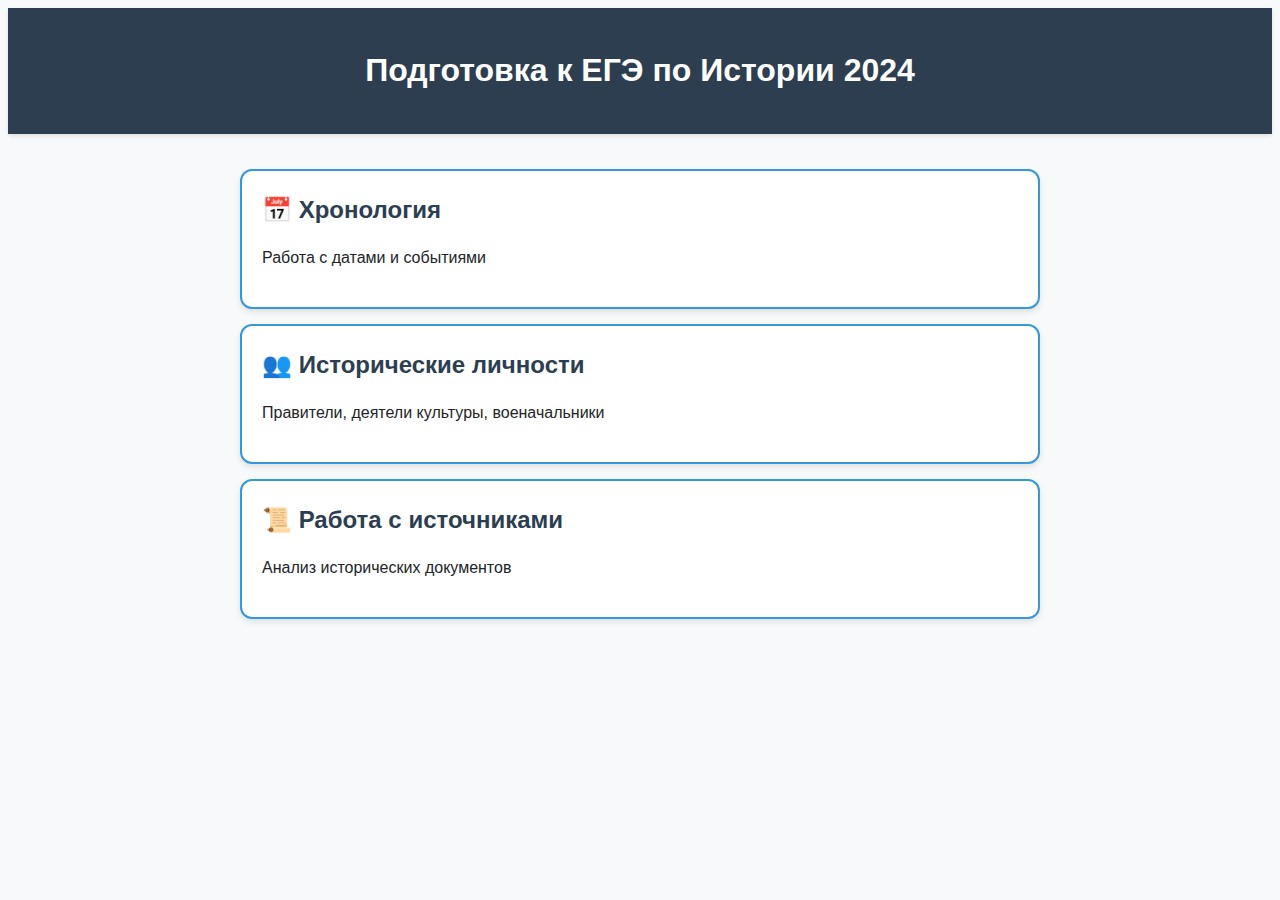
<file: index.html>
<!-- index.html -->
<!DOCTYPE html>
<html lang="ru">
<head>
    <meta charset="UTF-8">
    <meta name="viewport" content="width=device-width, initial-scale=1.0">
    <title>ЕГЭ История</title>
    <link rel="stylesheet" href="styles.css">
</head>
<body>
    <header>
        <h1>Подготовка к ЕГЭ по Истории 2024</h1>
    </header>
    
    <main class="container">
        <section class="topics">
            <div class="topic-card" onclick="location.href='chronology.html'">
                <h2>📅 Хронология</h2>
                <p>Работа с датами и событиями</p>
            </div>
            
            <div class="topic-card" onclick="location.href='personalities.html'">
                <h2>👥 Исторические личности</h2>
                <p>Правители, деятели культуры, военачальники</p>
            </div>
            
            <div class="topic-card" onclick="location.href='documents.html'">
                <h2>📜 Работа с источниками</h2>
                <p>Анализ исторических документов</p>
            </div>
        </section>
    </main>
</body>
</html>
</file>
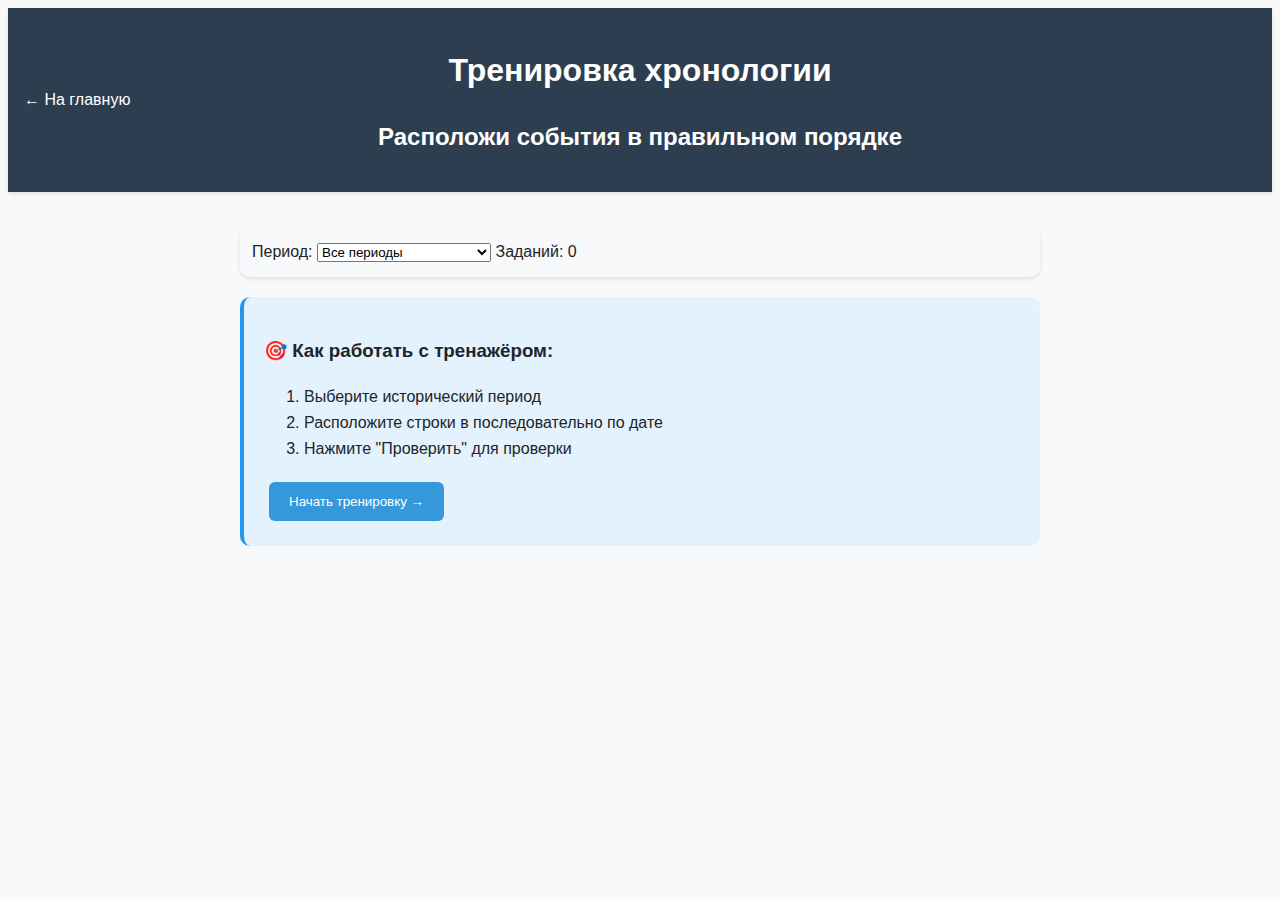
<file: chronology.html>
<!DOCTYPE html>
<html lang="ru">
<head>
    <meta charset="UTF-8">
    <meta name="viewport" content="width=device-width, initial-scale=1.0">
    <title>Хронология ЕГЭ История</title>
    <link rel="stylesheet" href="styles.css">
    <style>
        /* Основные стили */
        .period-filter {
            margin: 15px 0;
            padding: 12px;
            background: #f8f9fa;
            border-radius: 10px;
            box-shadow: 0 2px 4px rgba(0,0,0,0.1);
        }

        .draggable-list {
            min-height: 200px;
            border: 2px dashed #ced4da;
            padding: 15px;
            margin: 20px 0;
            border-radius: 10px;
            background: #fff;
        }

        .draggable-item {
        padding: 12px;
        margin: 8px 0;
        background: #fff;
        border: 2px solid #dee2e6; /* Увеличили толщину границы */
        border-radius: 8px;
        cursor: move;
        transition: all 0.2s;
        user-select: none; /* Запрет выделения текста */
    }
	   
        #checkButton[disabled] {
            opacity: 0.7;
            cursor: not-allowed;
            background: #6c757d;
        }

        /* Мобильная адаптация */
       
	    @media (max-width: 768px) {
            .container {
                padding: 10px;
            }

            .draggable-item {
                font-size: 15px;
                padding: 12px;
            }

            button {
                font-size: 15px;
                padding: 10px 15px;
            }
        }
    </style>
</head>
<body>
    <header>
        <h1>Тренировка хронологии</h1>
	    <h2>Расположи события в правильном порядке</h2>
        <a href="index.html" class="back-btn">← На главную</a>
    </header>

    <main class="container">
        <div class="period-filter">
            <label>Период:
                <select id="periodSelect">
                    <option value="all">Все периоды</option>
                    <option value="ancient">Древняя Русь</option>
                    <option value="moscow">Московское государство</option>
                    <option value="imperial">Российская империя</option>
                    <option value="soviet">Советский период</option>
                </select>
            </label>
            <span class="task-counter" id="counter">Заданий: 0</span>
        </div>

        <div class="task" id="sequenceTask">
            <div class="instructions" id="firstVisitInstructions" style="display: none;">
                <h3>🎯 Как работать с тренажёром:</h3>
                <ol>
                    <li>Выберите исторический период</li>
                    <li>Расположите строки в последовательно по дате </li>
                    <li>Нажмите "Проверить" для проверки</li>
                </ol>
                <button onclick="startTraining()" class="start-btn">Начать тренировку →</button>
            </div>

            <div class="training-interface" style="display: none;">
                <div class="question-header">
                    <h3 id="questionTitle"></h3>
                    <div>
                        <button onclick="newQuestion()">Новый вопрос</button>
                        <button onclick="showInstructions()">?</button>
                    </div>
                </div>
                
                <div class="draggable-list"></div>
                <div class="controls">
                    <button onclick="checkOrder()" id="checkButton" disabled>Проверить</button>
                    <div id="result"></div>
                    <div id="answerInfo"></div>
                </div>
            </div>
        </div>
    </main>

    <script>
        let currentQuestion = null;
        let isTrainingStarted = false;
        const questions = [{
                period: "ancient",
                events: [
                    {id: 1, text: "Призвание варягов", year: 862},
                    {id: 2, text: "Крещение Руси", year: 988},
                    {id: 3, text: "Любечский съезд", year: 1097},
                    {id: 4, text: "Невская битва", year: 1240}
                ],
                description: "Расставьте события Древней Руси в хронологическом порядке"
            },
            {
                period: "moscow",
                events: [
                    {id: 1, text: "Куликовская битва", year: 1380},
                    {id: 2, text: "Стояние на Угре", year: 1480},
                    {id: 3, text: "Принятие Судебника", year: 1497},
                    {id: 4, text: "Опричнина", year: 1565}
                ],
                description: "Расположите события XIV-XVI веков в правильной последовательности"
            },
       
            {
                period: "soviet",
                events: [
                    {id: 1, text: "Великая Отечественная война", year: "1941-1945"},
                    {id: 2, text: "Запуск первого спутника", year: 1957},
                    {id: 3, text: "Карибский кризис", year: 1962},
                    {id: 4, text: "Распад СССР", year: 1991}
                ],
                description: "События советского периода"
            },
            {
                period: "imperial",
                events: [
                    {id: 1, text: "Учреждение Сената", year: 1711},
                    {id: 2, text: "Восстание декабристов", year: 1825},
                    {id: 3, text: "Реформа Александра II", year: 1861},
                    {id: 4, text: "Революция 1905 года", year: 1905}
                ],
                description: "Хронология событий XVIII - начала XX веков"
            },
            {
                period: "soviet",
                events: [
                    {id: 1, text: "Брестский мир", year: 1918},
                    {id: 2, text: "Индустриализация", year: "1928-1941"},
                    {id: 3, text: "Хрущёвская оттепель", year: "1953-1964"},
                    {id: 4, text: "Перестройка", year: "1985-1991"}
                ],
                description: "Основные периоды советской истории"
            },
            {
        period: "ancient",
        events: [
            {id: 1, text: "Основание Новгорода", year: 862},
            {id: 2, text: "Поход Олега на Киев", year: 882},
            {id: 3, text: "Крещение Руси", year: 988},
            {id: 4, text: "Любечский съезд", year: 1097}
        ],
        description: "Расставьте ключевые события IX-XI веков"
    },
            {
                period: "ancient",
                events: [
                    {id: 1, text: "Призвание варягов", year: 862},
                    {id: 2, text: "Крещение Руси", year: 988},
                    {id: 3, text: "Любечский съезд", year: 1097},
                    {id: 4, text: "Невская битва", year: 1240}
                ],
                description: "Расставьте события Древней Руси в хронологическом порядке"
            },
			
            {
                period: "moscow",
                events: [
                    {id: 1, text: "Куликовская битва", year: 1380},
                    {id: 2, text: "Стояние на Угре", year: 1480},
                    {id: 3, text: "Принятие Судебника", year: 1497},
                    {id: 4, text: "Опричнина", year: 1565}
                ],
                description: "Расположите события XIV-XVI веков в правильной последовательности"
            },
            {
                period: "imperial",
                events: [
                    {id: 1, text: "Северная война", year: 1700-1721},
                    {id: 2, text: "Отечественная война 1812", year: 1812},
                    {id: 3, text: "Отмена крепостного права", year: 1861},
                    {id: 4, text: "Русско-японская война", year: 1904-1905}
                ],
                description: "Хронология событий Российской империи"
            },
            {
                period: "soviet",
                events: [
                    {id: 1, text: "Великая Отечественная война", year: 1941-1945},
                    {id: 2, text: "Запуск первого спутника", year: 1957},
                    {id: 3, text: "Карибский кризис", year: 1962},
                    {id: 4, text: "Распад СССР", year: 1991}
                ],
                description: "События советского периода"
            },
            // В массив questions можно добавить:
{
    period: "imperial",
    events: [
        {id: 1, text: "Учреждение Сената", year: 1711},
        {id: 2, text: "Восстание декабристов", year: 1825},
        {id: 3, text: "Реформа Александра II", year: 1861},
        {id: 4, text: "Революция 1905 года", year: 1905}
    ],
    description: "Хронология событий XVIII - начала XX веков"
},

{
    period: "ancient",
    events: [
        {id: 1, text: "Основание Новгорода", year: 862},
        {id: 2, text: "Поход Олега на Киев", year: 882},
        {id: 3, text: "Крещение Руси", year: 988},
        {id: 4, text: "Любечский съезд", year: 1097}
    ],
    description: "Расставьте ключевые события IX-XI веков"
},
{
    period: "ancient",
    events: [
        {id: 1, text: "Восстание древлян", year: 945},
        {id: 2, text: "Реформа Владимира I", year: 988},
        {id: 3, text: "Битва при Листвене", year: 1024},
        {id: 4, text: "Основание Юрьева", year: 1030}
    ],
    description: "События X-XI веков"
},
{
    period: "ancient",
    events: [
        {id: 1, text: "Походы Святослава", year: 965-972},
        {id: 2, text: "Восстание волхвов", year: 1071},
        {id: 3, text: "Создание «Русской Правды»", year: 1016},
        {id: 4, text: "Съезд в Любече", year: 1097}
    ],
    description: "Важнейшие события древнерусской истории"
},
{
    period: "ancient",
    events: [
        {id: 1, text: "Правление Ярослава Мудрого", year: 1019-1054},
        {id: 2, text: "Основание Киево-Печерской лавры", year: 1051},
        {id: 3, text: "Битва на Калке", year: 1223},
        {id: 4, text: "Нашествие Батыя", year: 1237-1240}
    ],
    description: "События XI-XIII веков"
},
{
    period: "ancient",
    events: [
        {id: 1, text: "Съезд князей в Любече", year: 1097},
        {id: 2, text: "Устав Владимира Мономаха", year: 1113},
        {id: 3, text: "Битва на реке Сить", year: 1238},
        {id: 4, text: "Невская битва", year: 1240}
    ],
    description: "Политическая история XII-XIII веков"
},
{
    period: "ancient",
    events: [
        {id: 1, text: "Походы князя Олега", year: 882-907},
        {id: 2, text: "Крещение княгини Ольги", year: 957},
        {id: 3, text: "Восстание в Суздале", year: 1024},
        {id: 4, text: "Битва на реке Альте", year: 1068}
    ],
    description: "Разные периоды древнерусской истории"
},
{
    period: "ancient",
    events: [
        {id: 1, text: "Правление Игоря Рюриковича", year: 912-945},
        {id: 2, text: "Походы Владимира Красное Солнышко", year: 981-985},
        {id: 3, text: "Первое упоминание Москвы", year: 1147},
        {id: 4, text: "Ледовое побоище", year: 1242}
    ],
    description: "Хронология от Рюрика до Александра Невского"
},
{
    period: "ancient",
    events: [
        {id: 1, text: "Смерть Бориса и Глеба", year: 1015},
        {id: 2, text: "Правление Всеволода Большое Гнездо", year: 1176-1212},
        {id: 3, text: "Битва на Немиге", year: 1067},
        {id: 4, text: "Основание Владимира", year: 1108}
    ],
    description: "Разновременные события домонгольской Руси"
},
{
    period: "ancient",
    events: [
        {id: 1, text: "Создание «Повести временных лет»", year: 1113},
        {id: 2, text: "Поход Мстислава Великого", year: 1132},
        {id: 3, text: "Битва на Ждане горе", year: 1136},
        {id: 4, text: "Нашествие монголов", year: 1237-1240}
    ],
    description: "Культурные и военные события"
},
{
    period: "ancient",
    events: [
        {id: 1, text: "Походы Владимира Мономаха", year: 1103-1111},
        {id: 2, text: "Создание «Слова о законе и благодати»", year: 1037-1050},
        {id: 3, text: "Съезд в Витичеве", year: 1100},
        {id: 4, text: "Битва при Дорогочине", year: 1237}
    ],
    description: "События периода раздробленности"
},
{
    period: "imperial",
    events: [
        {id: 1, text: "Основание Санкт-Петербурга", year: 1703},
        {id: 2, text: "Указ о единонаследии", year: 1714},
        {id: 3, text: "Семилетняя война", year: "1756-1763"},
        {id: 4, text: "Пугачёвское восстание", year: "1773-1775"}
    ],
    description: "События эпохи Петра I и Екатерины II"
},
{
    period: "imperial",
    events: [
        {id: 1, text: "Учреждение коллегий", year: 1718},
        {id: 2, text: "Табель о рангах", year: 1722},
        {id: 3, text: "Введение ассигнаций", year: 1769},
        {id: 4, text: "Жалованная грамота дворянству", year: 1785}
    ],
    description: "Административные реформы XVIII века"
},
{
    period: "imperial",
    events: [
        {id: 1, text: "Бородинское сражение", year: 1812},
        {id: 2, text: "Венский конгресс", year: "1814-1815"},
        {id: 3, text: "Восстание Черниговского полка", year: 1825},
        {id: 4, text: "Крымская война", year: "1853-1856"}
    ],
    description: "Хронология военных конфликтов XIX века"
},
{
    period: "imperial",
    events: [
        {id: 1, text: "Судебная реформа", year: 1864},
        {id: 2, text: "Продажа Аляски", year: 1867},
        {id: 3, text: "Русско-турецкая война", year: "1877-1878"},
        {id: 4, text: "Транссибирская магистраль", year: 1891}
    ],
    description: "Реформы Александра II и Александра III"
},
{
    period: "imperial",
    events: [
        {id: 1, text: "Указ о вольных хлебопашцах", year: 1803},
        {id: 2, text: "Создание III отделения", year: 1826},
        {id: 3, text: "Отмена винных откупов", year: 1863},
        {id: 4, text: "Золотой стандарт рубля", year: 1897}
    ],
    description: "Экономические преобразования XIX века"
},
{
    period: "imperial",
    events: [
        {id: 1, text: "Полтавская битва", year: 1709},
        {id: 2, text: "Ништадтский мир", year: 1721},
        {id: 3, text: "Разделы Речи Посполитой", year: "1772-1795"},
        {id: 4, text: "Тильзитский мир", year: 1807}
    ],
    description: "Внешняя политика России XVIII-начала XIX вв."
},
{
    period: "imperial",
    events: [
        {id: 1, text: "Циркуляр о кухаркиных детях", year: 1887},
        {id: 2, text: "Фабричное законодательство", year: 1886},
        {id: 3, text: "Всероссийская перепись", year: 1897},
        {id: 4, text: "Ленский расстрел", year: 1912}
    ],
    description: "События эпохи Александра III и Николая II"
},
{
    period: "imperial",
    events: [
        {id: 1, text: "Учреждение Академии наук", year: 1724},
        {id: 2, text: "Открытие МГУ", year: 1755},
        {id: 3, text: "Создание Царскосельского лицея", year: 1811},
        {id: 4, text: "Реформа образования 1864", year: 1864}
    ],
    description: "Развитие образования и науки"
},
{
    period: "imperial",
    events: [
        {id: 1, text: "Указ о престолонаследии", year: 1797},
        {id: 2, text: "Создание Госсовета", year: 1810},
        {id: 3, text: "Земская реформа", year: 1864},
        {id: 4, text: "Манифест 17 октября", year: 1905}
    ],
    description: "Эволюция государственного управления"
},
{
    period: "imperial",
    events: [
        {id: 1, text: "Первая железная дорога", year: 1837},
        {id: 2, text: "Отмена крепостного права", year: 1861},
        {id: 3, text: "Столыпинская реформа", year: 1906},
        {id: 4, text: "Начало I Мировой войны", year: 1914}
    ],
    description: "Ключевые события 1837-1914 гг."
},
{
        period: "moscow",
        events: [
            {id: 1, text: "Битва на реке Воже", year: 1378},
            {id: 2, text: "Куликовская битва", year: 1380},
            {id: 3, text: "Нашествие Тохтамыша", year: 1382},
            {id: 4, text: "Феодальная война", year: "1425-1453"}
        ],
        description: "События XIV-XV веков"
    },
    {
        period: "moscow",
        events: [
            {id: 1, text: "Присоединение Новгорода", year: 1478},
            {id: 2, text: "Стояние на Угре", year: 1480},
            {id: 3, text: "Судебник Ивана III", year: 1497},
            {id: 4, text: "Строительство Московского Кремля", year: "1485-1495"}
        ],
        description: "Объединение русских земель"
    },
    {
        period: "moscow",
        events: [
            {id: 1, text: "Венчание Ивана IV на царство", year: 1547},
            {id: 2, text: "Стоглавый собор", year: 1551},
            {id: 3, text: "Опричнина", year: "1565-1572"},
            {id: 4, text: "Ливонская война", year: "1558-1583"}
        ],
        description: "Правление Ивана Грозного"
    },
    {
        period: "moscow",
        events: [
            {id: 1, text: "Первая печатная книга «Апостол»", year: 1564},
            {id: 2, text: "Покорение Сибири Ермаком", year: "1581-1585"},
            {id: 3, text: "Учреждение патриаршества", year: 1589},
            {id: 4, text: "Смерть царевича Дмитрия", year: 1591}
        ],
        description: "События XVI века"
    },
    {
        period: "moscow",
        events: [
            {id: 1, text: "Начало Смуты", year: 1598},
            {id: 2, text: "Восстание Болотникова", year: "1606-1607"},
            {id: 3, text: "Семибоярщина", year: 1610},
            {id: 4, text: "Избрание Михаила Романова", year: 1613}
        ],
        description: "Смутное время"
    },
    {
        period: "moscow",
        events: [
            {id: 1, text: "Соборное уложение", year: 1649},
            {id: 2, text: "Медный бунт", year: 1662},
            {id: 3, text: "Церковный раскол", year: "1650-1660"},
            {id: 4, text: "Восстание Степана Разина", year: "1670-1671"}
        ],
        description: "XVII век: кризис и реформы"
    },
    {
        period: "moscow",
        events: [
            {id: 1, text: "Битва при Молодях", year: 1572},
            {id: 2, text: "Оборона Пскова", year: "1581-1582"},
            {id: 3, text: "Смоленская война", year: "1632-1634"},
            {id: 4, text: "Азовское сидение", year: "1637-1642"}
        ],
        description: "Военные конфликты"
    },
    {
        period: "moscow",
        events: [
            {id: 1, text: "Основание Архангельска", year: 1584},
            {id: 2, text: "Присоединение Казани", year: 1552},
            {id: 3, text: "Присоединение Астрахани", year: 1556},
            {id: 4, text: "Освоение Сибири", year: "1580-1600"}
        ],
        description: "Территориальное расширение"
    },
    {
        period: "moscow",
        events: [
            {id: 1, text: "Правление Василия III", year: "1505-1533"},
            {id: 2, text: "Регентство Елены Глинской", year: "1533-1538"},
            {id: 3, text: "Правление Фёдора Иоанновича", year: "1584-1598"},
            {id: 4, text: "Царствование Алексея Михайловича", year: "1645-1676"}
        ],
        description: "Правители Московского государства"
    },
    {
        period: "moscow",
        events: [
            {id: 1, text: "Строительство Покровского собора", year: 1555},
            {id: 2, text: "Икона «Церковь воинствующая»", year: 1550},
            {id: 3, text: "Первая печатная Библия", year: 1663},
            {id: 4, text: "Славяно-греко-латинская академия", year: 1687}
        ],
        description: "Культура и искусство"
    },
    // Ещё 11 вопросов
    {
        period: "moscow",
        events: [
            {id: 1, text: "Установление Юрьева дня", year: 1497},
            {id: 2, text: "Заповедные лета", year: 1581},
            {id: 3, text: "Урочные лета", year: 1597},
            {id: 4, text: "Соборное уложение о крестьянах", year: 1649}
        ],
        description: "Закрепощение крестьян"
    },
    {
        period: "moscow",
        events: [
            {id: 1, text: "Создание стрелецкого войска", year: 1550},
            {id: 2, text: "Реформа местного управления", year: 1556},
            {id: 3, text: "Учреждение Земских соборов", year: 1549},
            {id: 4, text: "Отмена кормлений", year: 1555}
        ],
        description: "Реформы Избранной рады"
    },
    {
        period: "moscow",
        events: [
            {id: 1, text: "Поход Ермака в Сибирь", year: 1581},
            {id: 2, text: "Основание Тобольска", year: 1587},
            {id: 3, text: "Экспедиция Дежнёва", year: 1648},
            {id: 4, text: "Присоединение Якутии", year: "1630-1640"}
        ],
        description: "Освоение Сибири"
    },
    {
        period: "moscow",
        events: [
            {id: 1, text: "Лжедмитрий I", year: 1605},
            {id: 2, text: "Осада Троице-Сергиева монастыря", year: "1608-1610"},
            {id: 3, text: "Первое ополчение", year: 1611},
            {id: 4, text: "Освобождение Москвы", year: 1612}
        ],
        description: "Смутное время: ключевые события"
    },
    {
        period: "moscow",
        events: [
            {id: 1, text: "Никоновская реформа", year: 1653},
            {id: 2, text: "Соловецкое восстание", year: "1668-1676"},
            {id: 3, text: "Сожжение Аввакума", year: 1682},
            {id: 4, text: "Старообрядческий собор", year: 1666}
        ],
        description: "Церковный раскол"
    },
    {
        period: "moscow",
        events: [
            {id: 1, text: "Андрусовское перемирие", year: 1667},
            {id: 2, text: "Воссоединение с Украиной", year: 1654},
            {id: 3, text: "Чигиринские походы", year: "1677-1678"},
            {id: 4, text: "Вечный мир с Польшей", year: 1686}
        ],
        description: "Отношения с Речью Посполитой"
    },
    {
        period: "moscow",
        events: [
            {id: 1, text: "Строительство Китай-города", year: 1538},
            {id: 2, text: "Белый город Москвы", year: "1585-1593"},
            {id: 3, text: "Коломенский дворец", year: 1667},
            {id: 4, text: "Новодевичий монастырь", year: 1524}
        ],
        description: "Архитектура Москвы"
    },
    {
        period: "moscow",
        events: [
            {id: 1, text: "Первая русская газета «Куранты»", year: 1621},
            {id: 2, text: "Основание Немецкой слободы", year: 1652},
            {id: 3, text: "Первая аптека", year: 1581},
            {id: 4, text: "Первый водопровод в Кремле", year: 1633}
        ],
        description: "Быт и повседневность"
    },
    {
        period: "moscow",
        events: [
            {id: 1, text: "Поход Грозного на Новгород", year: 1570},
            {id: 2, text: "Указ о резервах", year: 1580},
            {id: 3, text: "Введение «заповедных лет»", year: 1581},
            {id: 4, text: "Отмена Юрьева дня", year: 1649}
        ],
        description: "Экономическая политика"
    },
    {
        period: "moscow",
        events: [
            {id: 1, text: "Основание Воронежа", year: 1586},
            {id: 2, text: "Строительство Симонова монастыря", year: 1379},
            {id: 3, text: "Основание Уфы", year: 1574},
            {id: 4, text: "Создание Белгородской черты", year: "1635-1653"}
        ],
        description: "Освоение новых земель"
    },
    {
        period: "moscow",
        events: [
            {id: 1, text: "Создание Приказа тайных дел", year: 1654},
            {id: 2, text: "Реформа налогообложения", year: 1679},
            {id: 3, text: "Военная реформа 1681", year: 1681},
            {id: 4, text: "Отмена местничества", year: 1682}
        ],
        description: "Реформы XVII века"
    },
	// Добавить внутри массива questions
{
    period: "soviet",
    events: [
        {id: 1, text: "Октябрьская революция", year: 1917},
        {id: 2, text: "Образование СССР", year: 1922},
        {id: 3, text: "Первая пятилетка", year: "1928-1932"},
        {id: 4, text: "Принятие Сталинской конституции", year: 1936}
    ],
    description: "Основные события 1917-1936 гг."
},
{
    period: "soviet",
    events: [
        {id: 1, text: "Пакт Молотова-Риббентропа", year: 1939},
        {id: 2, text: "Начало Великой Отечественной войны", year: 1941},
        {id: 3, text: "Сталинградская битва", year: "1942-1943"},
        {id: 4, text: "Капитуляция Германии", year: 1945}
    ],
    description: "События Второй мировой войны"
},
{
    period: "soviet",
    events: [
        {id: 1, text: "Смерть Сталина", year: 1953},
        {id: 2, text: "XX съезд КПСС", year: 1956},
        {id: 3, text: "Запуск первого спутника", year: 1957},
        {id: 4, text: "Полет Гагарина", year: 1961}
    ],
    description: "События 1950-х - начала 1960-х"
},
{
    period: "soviet",
    events: [
        {id: 1, text: "Карибский кризис", year: 1962},
        {id: 2, text: "Смещение Хрущёва", year: 1964},
        {id: 3, text: "Ввод войск в Афганистан", year: 1979},
        {id: 4, text: "Олимпиада в Москве", year: 1980}
    ],
    description: "События 1960-1980-х гг."
},
{
    period: "soviet",
    events: [
        {id: 1, text: "Начало перестройки", year: 1985},
        {id: 2, text: "Чернобыльская катастрофа", year: 1986},
        {id: 3, text: "Вывод войск из Афганистана", year: 1989},
        {id: 4, text: "Распад СССР", year: 1991}
    ],
    description: "Период перестройки"
},
{
    period: "soviet",
    events: [
        {id: 1, text: "НЭП", year: "1921-1928"},
        {id: 2, text: "Коллективизация", year: "1928-1937"},
        {id: 3, text: "Стахановское движение", year: 1935},
        {id: 4, text: "Большой террор", year: "1937-1938"}
    ],
    description: "Экономическая политика 1920-1930-х"
},
{
    period: "soviet",
    events: [
        {id: 1, text: "Создание Коминтерна", year: 1919},
        {id: 2, text: "Советско-финская война", year: "1939-1940"},
        {id: 3, text: "Создание ОВД", year: 1955},
        {id: 4, text: "Доктрина Брежнева", year: 1968}
    ],
    description: "Внешняя политика СССР"
},
{
    period: "soviet",
    events: [
        {id: 1, text: "Борьба с космополитизмом", year: "1948-1953"},
        {id: 2, text: "Дело врачей", year: 1953},
        {id: 3, text: "Оттепель в культуре", year: "1950-1960"},
        {id: 4, text: "Бульдозерная выставка", year: 1974}
    ],
    description: "Культурная политика"
},
{
    period: "soviet",
    events: [
        {id: 1, text: "Косыгинская реформа", year: "1965-1970"},
        {id: 2, text: "Достижение ядерного паритета", year: 1972},
        {id: 3, text: "Хельсинкские соглашения", year: 1975},
        {id: 4, text: "Московская Олимпиада", year: 1980}
    ],
    description: "Эпоха застоя"
},
{
    period: "soviet",
    events: [
        {id: 1, text: "Съезд народных депутатов", year: 1989},
        {id: 2, text: "Отмена 6-й статьи Конституции", year: 1990},
        {id: 3, text: "Августовский путч", year: 1991},
        {id: 4, text: "Беловежские соглашения", year: 1991}
    ],
    description: "Распад СССР"
},
{
    period: "soviet",
    events: [
        {id: 1, text: "Брестский мир", year: 1918},
        {id: 2, text: "Военный коммунизм", year: "1918-1921"},
        {id: 3, text: "Голод в Поволжье", year: 1921},
        {id: 4, text: "Образование СССР", year: 1922}
    ],
    description: "Становление советского государства"
},
{
    period: "soviet",
    events: [
        {id: 1, text: "Создание ГУЛАГа", year: 1930},
        {id: 2, text: "Паспортная система", year: 1932},
        {id: 3, text: "Убийство Кирова", year: 1934},
        {id: 4, text: "Московские процессы", year: "1936-1938"}
    ],
    description: "Политические репрессии 1930-х"
},
{
    period: "soviet",
    events: [
        {id: 1, text: "Курская битва", year: 1943},
        {id: 2, text: "Тегеранская конференция", year: 1943},
        {id: 3, text: "Ялтинская конференция", year: 1945},
        {id: 4, text: "Потсдамская конференция", year: 1945}
    ],
    description: "Ключевые события 1943-1945 гг."
},
{
    period: "soviet",
    events: [
        {id: 1, text: "Ленинградское дело", year: "1949-1950"},
        {id: 2, text: "Дело врачей", year: 1953},
        {id: 3, text: "Смерть Сталина", year: 1953},
        {id: 4, text: "Освоение целины", year: 1954}
    ],
    description: "Послевоенный период"
},
{
    period: "soviet",
    events: [
        {id: 1, text: "Венгерское восстание", year: 1956},
        {id: 2, text: "Возведение Берлинской стены", year: 1961},
        {id: 3, text: "Пражская весна", year: 1968},
        {id: 4, text: "Ввод войск в Афганистан", year: 1979}
    ],
    description: "СССР и соцлагерь"
},
{
    period: "soviet",
    events: [
        {id: 1, text: "Программа «Развитой социализм»", year: 1971},
        {id: 2, text: "Конституция Брежнева", year: 1977},
        {id: 3, text: "Олимпиада-80", year: 1980},
        {id: 4, text: "Смерть Брежнева", year: 1982}
    ],
    description: "Эпоха застоя: 1970-е"
},
{
    period: "soviet",
    events: [
        {id: 1, text: "Андропов у власти", year: "1982-1984"},
        {id: 2, text: "Черненко у власти", year: "1984-1985"},
        {id: 3, text: "Начало перестройки", year: 1985},
        {id: 4, text: "Авария на ЧАЭС", year: 1986}
    ],
    description: "Смена руководства в 1980-х"
},
{
    period: "soviet",
    events: [
        {id: 1, text: "Закон о кооперации", year: 1988},
        {id: 2, text: "Первые выборы Съезда", year: 1989},
        {id: 3, text: "Отмена монополии КПСС", year: 1990},
        {id: 4, text: "Референдум о СССР", year: 1991}
    ],
    description: "Реформы конца 1980-х"
},
{
    period: "soviet",
    events: [
        {id: 1, text: "Вывод войск из Афганистана", year: 1989},
        {id: 2, text: "Объединение Германии", year: 1990},
        {id: 3, text: "Роспуск ОВД", year: 1991},
        {id: 4, text: "Беловежские соглашения", year: 1991}
    ],
    description: "Крушение соцлагеря"
},
{
    period: "soviet",
    events: [
        {id: 1, text: "Создание СЭВ", year: 1949},
        {id: 2, text: "Смерть Сталина", year: 1953},
        {id: 3, text: "Доктрина Брежнева", year: 1968},
        {id: 4, text: "Хельсинкский акт", year: 1975}
    ],
    description: "Внешняя политика СССР"
}
];

        // Инициализация
        document.addEventListener('DOMContentLoaded', () => {
            init();
            document.getElementById('periodSelect').addEventListener('change', updateQuestions);
        });

        function init() {
            if(!localStorage.getItem('visited')) {
                document.getElementById('firstVisitInstructions').style.display = 'block';
                localStorage.setItem('visited', 'true');
            } else {
                startTraining();
            }
        }

        function startTraining() {
            isTrainingStarted = true;
            document.getElementById('firstVisitInstructions').style.display = 'none';
            document.querySelector('.training-interface').style.display = 'block';
            document.getElementById('checkButton').disabled = false;
            newQuestion();
        }

        function newQuestion() {
            const period = document.getElementById('periodSelect').value;
            const filtered = period === 'all' ? questions : questions.filter(q => q.period === period);
            
            currentQuestion = filtered[Math.floor(Math.random() * filtered.length)];
            document.getElementById('questionTitle').textContent = currentQuestion.description;
            
            const list = document.querySelector('.draggable-list');
            list.innerHTML = '';
            
            currentQuestion.events.sort(() => Math.random() - 0.5).forEach(event => {
                const item = document.createElement('div');
                item.className = 'draggable-item';
                item.draggable = true;
                item.textContent = event.text;
                item.dataset.id = event.id;
                list.appendChild(item);
            });

            document.getElementById('result').innerHTML = '';
            document.getElementById('answerInfo').innerHTML = '';
            initDragAndDrop();
        }

        function checkOrder() {
            if (!isTrainingStarted || !currentQuestion) {
                alert("Сначала начните тренировку!");
                return;
            }

            const items = document.querySelectorAll('.draggable-item');
            const userOrder = Array.from(items).map(item => parseInt(item.dataset.id));
            const correctOrder = currentQuestion.events.map(e => e.id);

            const result = document.getElementById('result');
            const answerInfo = document.getElementById('answerInfo');
            
            result.innerHTML = JSON.stringify(userOrder) === JSON.stringify(correctOrder) 
                ? "✅ Верно! Молодец!" 
                : "❌ Попробуйте еще раз. Правильный порядок:";
            
            result.style.color = JSON.stringify(userOrder) === JSON.stringify(correctOrder) 
                ? '#2ecc71' 
                : '#e74c3c';

            answerInfo.innerHTML = JSON.stringify(userOrder) !== JSON.stringify(correctOrder) 
                ? `<strong>Правильный ответ:</strong><br>${currentQuestion.events.sort((a,b) => a.id - b.id).map(e => `${e.text} (${e.year})`).join('<br>')}` 
                : '';
        }

        // Drag and Drop логика
        function initDragAndDrop() {
            const items = document.querySelectorAll('.draggable-item');
            items.forEach(item => {
                item.addEventListener('dragstart', handleDragStart);
                item.addEventListener('dragend', handleDragEnd);
            });

            document.querySelector('.draggable-list').addEventListener('dragover', handleDragOver);
        }

        function handleDragStart(e) {
            e.target.classList.add('dragging');
            e.dataTransfer.setData('text/plain', e.target.dataset.id);
        }

        function handleDragEnd(e) {
            e.target.classList.remove('dragging');
        }

        function handleDragOver(e) {
            e.preventDefault();
            const afterElement = getDragAfterElement(e.clientY);
            const draggable = document.querySelector('.dragging');
            const list = document.querySelector('.draggable-list');

            if (draggable && list) {
                if (afterElement == null) {
                    list.appendChild(draggable);
                } else {
                    list.insertBefore(draggable, afterElement);
                }
            }
        }

        function getDragAfterElement(y) {
            const draggableElements = [...document.querySelectorAll('.draggable-item:not(.dragging)')];
            return draggableElements.reduce((closest, child) => {
                const box = child.getBoundingClientRect();
                const offset = y - box.top - box.height / 2;
                return offset < 0 && offset > closest.offset ? { offset, element: child } : closest;
            }, { offset: Number.NEGATIVE_INFINITY }).element;
        }

        function showInstructions() {
            alert("Перетаскивайте события в правильной последовательности!\nИспользуйте фильтр для выбора периода.");
        }

        function updateQuestions() {
            const period = document.getElementById('periodSelect').value;
            const count = period === 'all' ? questions.length : questions.filter(q => q.period === period).length;
            document.getElementById('counter').textContent = `Доступно заданий: ${count}`;
            newQuestion();
        }
    </script>
</body>
</html>
</file>
<file: styles.css>
body {
    font-family: 'Arial', sans-serif;
    line-height: 1.6;
    background: #f8f9fa;
    color: #212529;
}

header {
    background: #2c3e50;
    color: white;
    padding: 1rem;
    text-align: center;
    position: relative;
    box-shadow: 0 2px 4px rgba(0,0,0,0.1);
}

.container {
    max-width: 800px;
    margin: 0 auto;
    padding: 20px;
}

button {
    background: #3498db;
    color: white;
    border: none;
    padding: 12px 20px;
    border-radius: 6px;
    cursor: pointer;
    transition: all 0.2s;
    margin: 5px;
}

button:hover {
    background: #2980b9;
    transform: translateY(-1px);
}

.back-btn {
    color: white;
    text-decoration: none;
    position: absolute;
    left: 1rem;
    top: 50%;
    transform: translateY(-50%);
}

.instructions {
    background: #e3f2fd;
    padding: 20px;
    border-radius: 10px;
    margin: 20px 0;
    border-left: 4px solid #2196F3;
}

#result {
    padding: 12px;
    margin: 15px 0;
    border-radius: 6px;
}

#answerInfo {
    background: #f8f9fa;
    padding: 15px;
    border-radius: 6px;
    margin-top: 10px;
}

@media (max-width: 576px) {
    header h1 {
        font-size: 1.3rem;
        padding: 0 40px;
    }

    .draggable-item {
        font-size: 14px;
        padding: 10px;
    }

    button {
        width: 100%;
        margin: 5px 0;
    }
}
/* Добавить в конец styles.css */
.topic-card {
    background: #fff;
    border-radius: 12px;
    padding: 20px;
    margin: 15px 0;
    cursor: pointer;
    transition: all 0.3s;
    box-shadow: 0 3px 6px rgba(0,0,0,0.1);
    border: 2px solid #3498db;
}

.topic-card:hover {
    transform: translateY(-3px);
    box-shadow: 0 5px 15px rgba(52,152,219,0.3);
    background: #f8f9fa;
}

.topic-card h2 {
    color: #2c3e50;
    margin: 0 0 10px 0;
}

/* Стили для перетаскивания в chronology.html */
.draggable-item.dragging {
    background: #e3f2fd !important;
    border-color: #2196F3 !important;
    transform: scale(1.02);
}

.draggable-item:hover {
    background: #f8f9fa;
}
</file>
